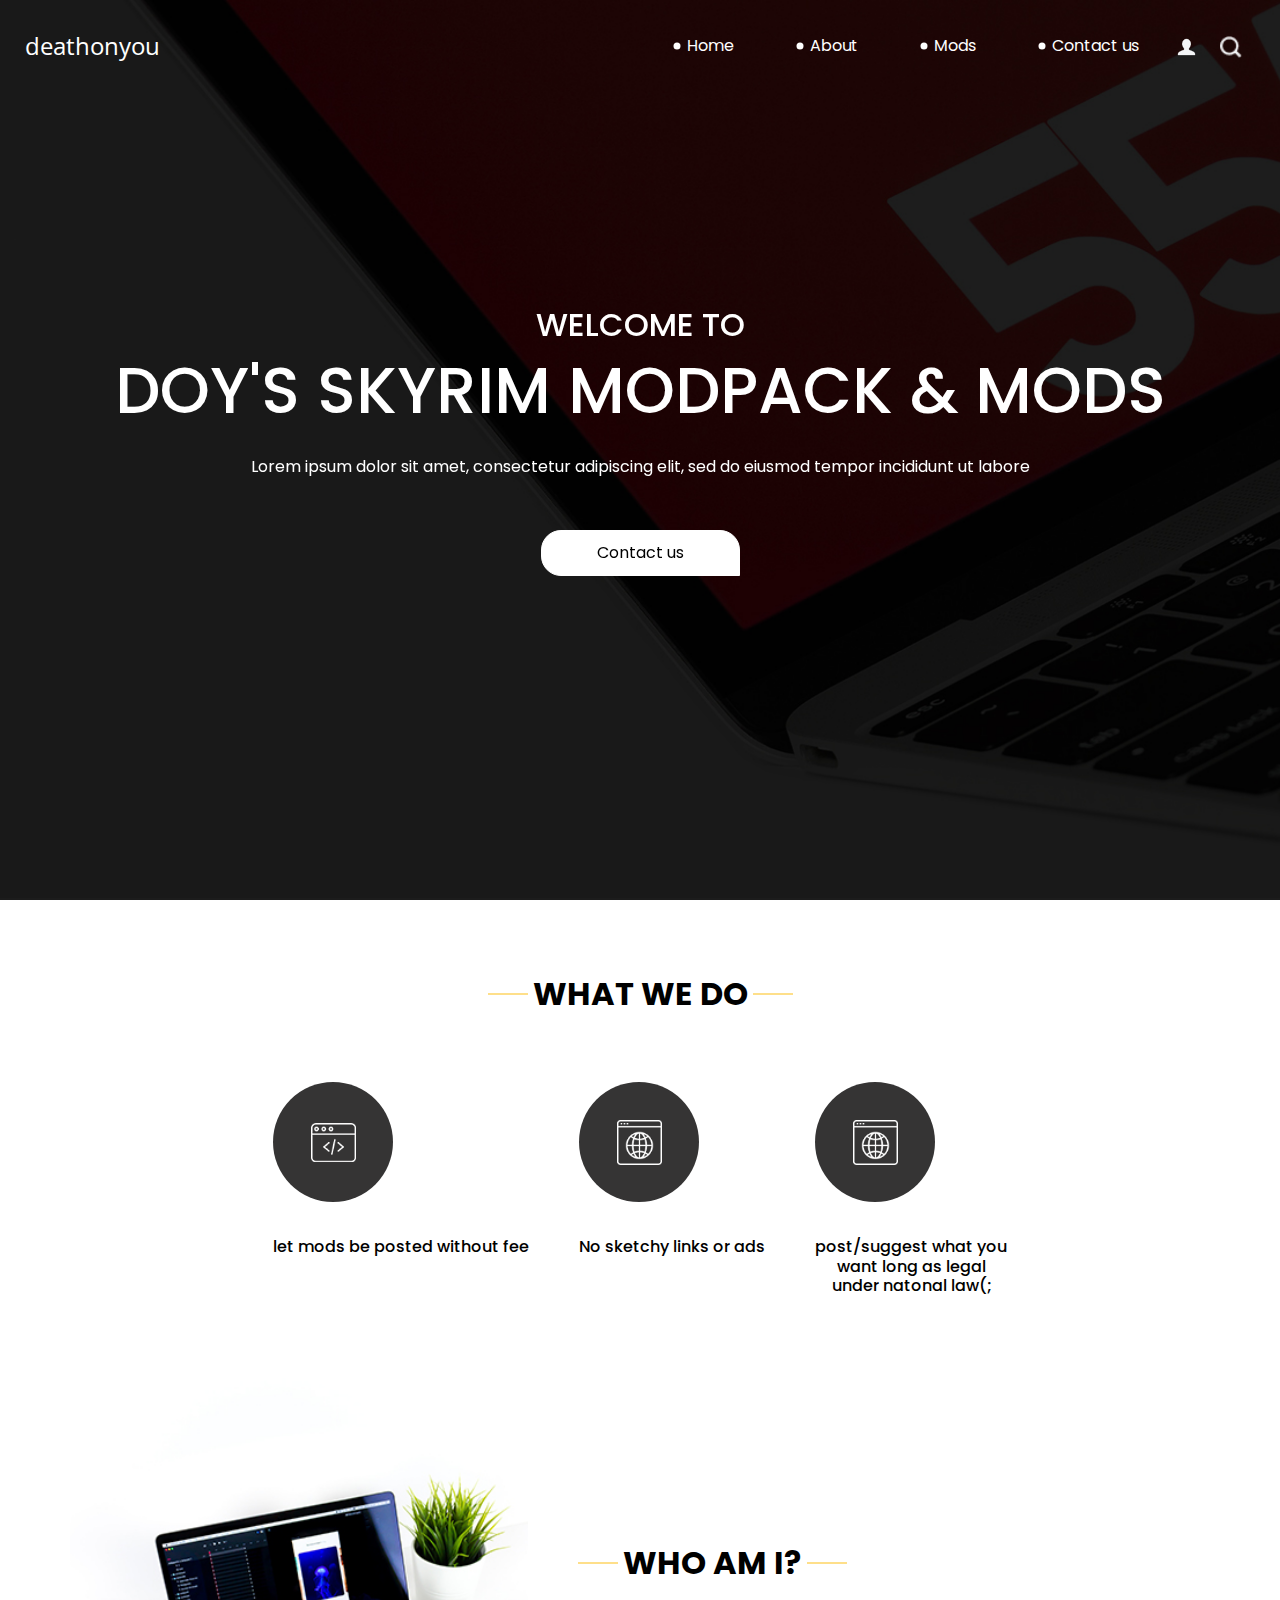
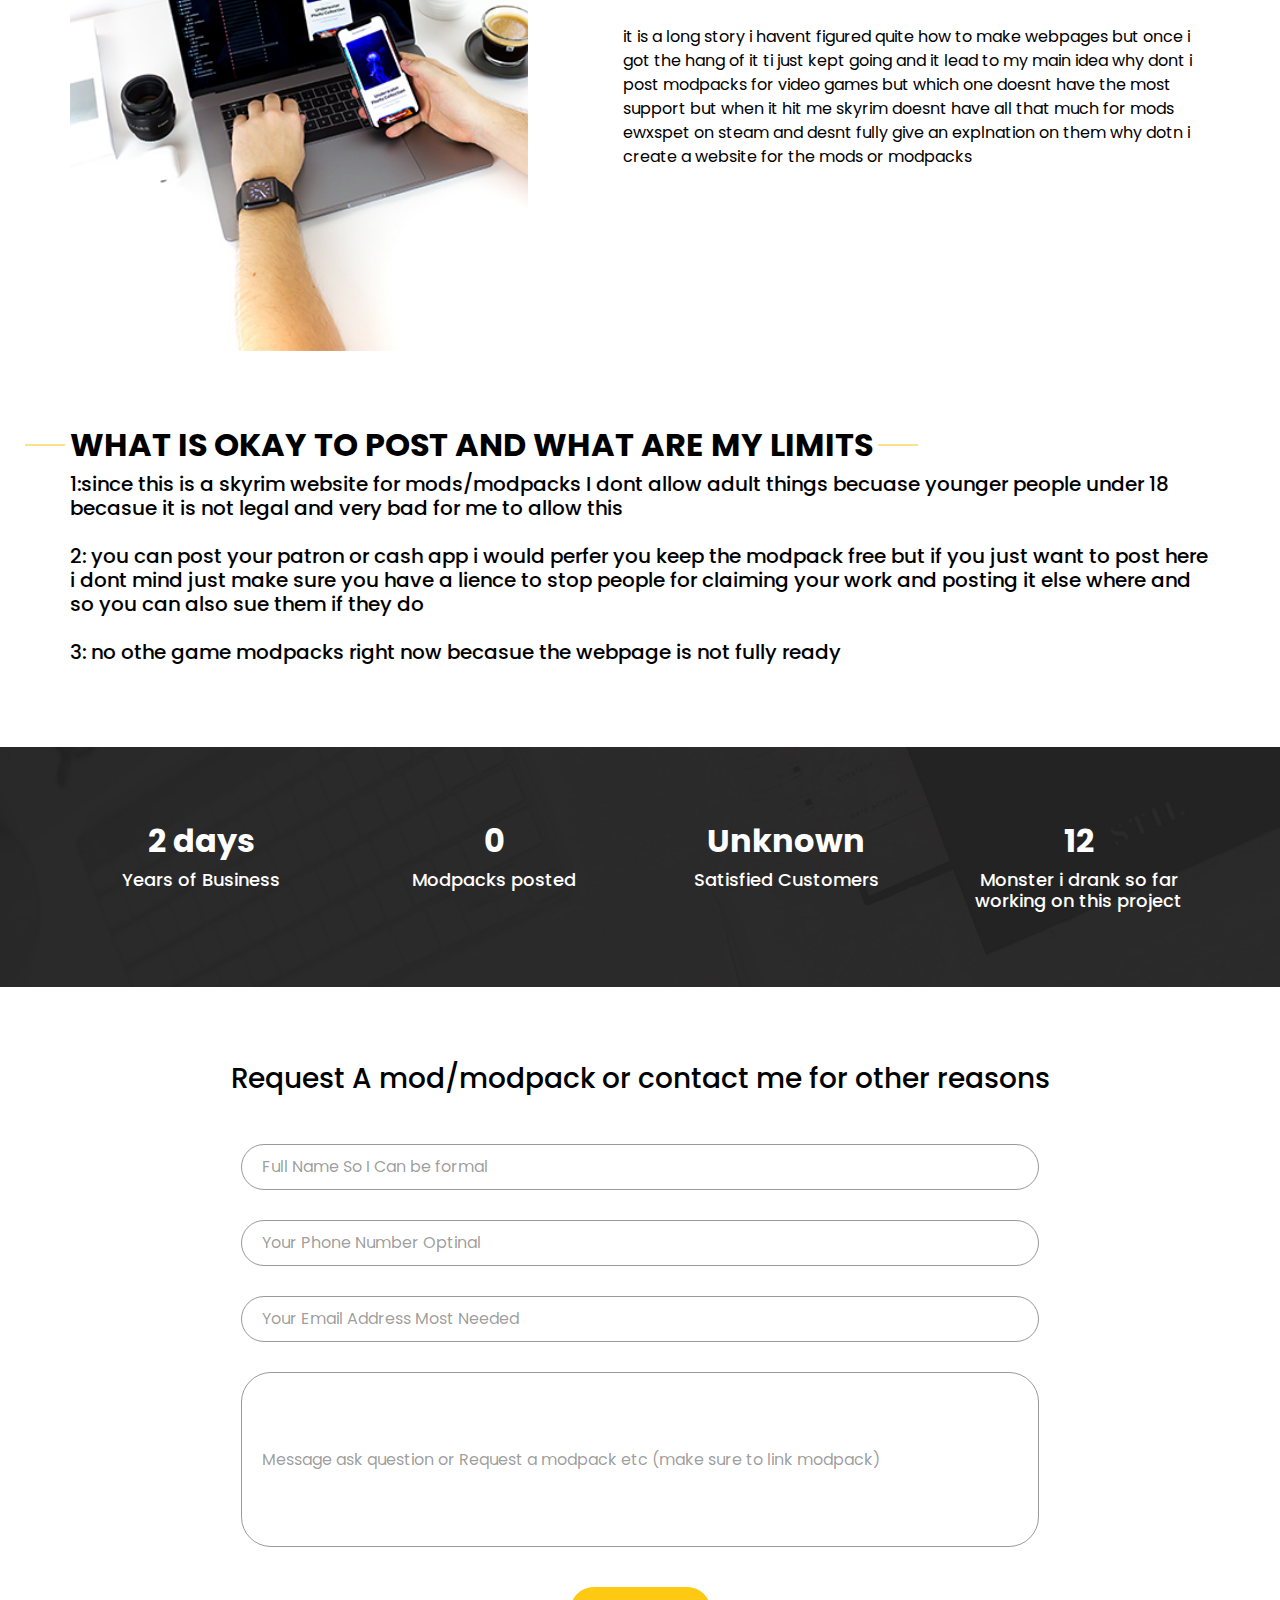
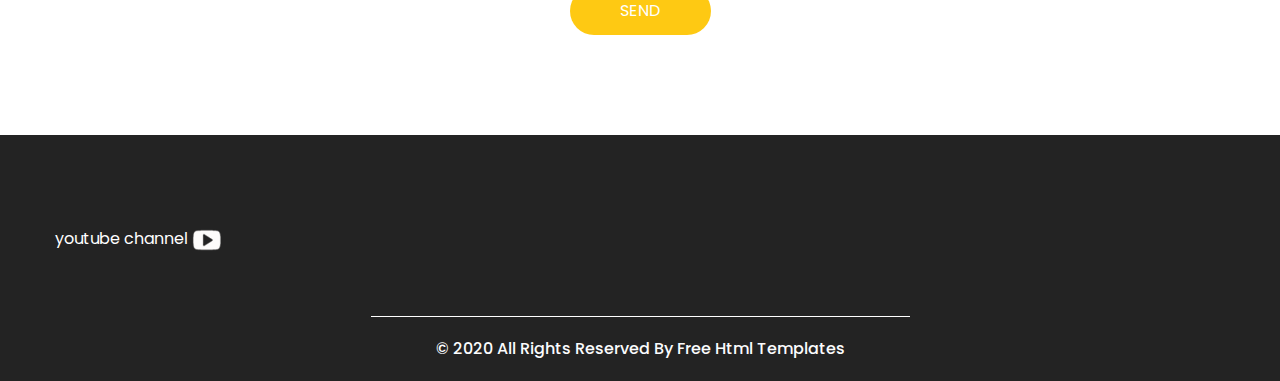
<file: index.html>
<!DOCTYPE html>
<html spellcheck="true">
  <head>
    <!-- Basic -->
    <meta charset="utf-8" />
    <meta http-equiv="X-UA-Compatible" content="IE=edge" />
    <!-- Mobile Metas -->
    <meta name="viewport" content="width=device-width, initial-scale=1, shrink-to-fit=no" />
    <!-- Site Metas -->
    <meta name="keywords" content="" />
    <meta name="description" content="" />
    <meta name="author" content="" />
    <title>Doy's modpacks</title>
    <!-- slider stylesheet -->
    <!-- slider stylesheet -->
    <link rel="stylesheet" type="text/css" href="https://cdnjs.cloudflare.com/ajax/libs/OwlCarousel2/2.3.4/assets/owl.carousel.min.css" />
    <!-- bootstrap core css -->
    <link rel="stylesheet" type="text/css" href="css/bootstrap.css" />
    <!-- fonts style -->
    <link href="https://fonts.googleapis.com/css?family=Open+Sans:400,700|Poppins:400,700&display=swap" rel="stylesheet">
    <!-- Custom styles for this template -->
    <link href="css/style.css" rel="stylesheet" />
    <!-- responsive style -->
    <link href="css/responsive.css" rel="stylesheet" />
  </head>
  <body>
    <div class="hero_area">
      <!-- header section strats -->
      <header class="header_section">
        <div class="container-fluid">
          <nav class="navbar navbar-expand-lg custom_nav-container pt-3">
            <a class="navbar-brand" href="index.html">
            <span>
            deathonyou
            </span>
            </a>
            <button class="navbar-toggler" type="button" data-toggle="collapse" data-target="#navbarSupportedContent" aria-controls="navbarSupportedContent" aria-expanded="false" aria-label="Toggle navigation">
            <span class="navbar-toggler-icon"></span>
            </button>
            <div class="collapse navbar-collapse" id="navbarSupportedContent">
              <div class="d-flex ml-auto flex-column flex-lg-row align-items-center">
                <ul class="navbar-nav  ">
                  <li class="nav-item active">
                    <a class="nav-link" href="index.html">Home <span class="sr-only">(current)</span></a>
                  </li>
                  <li class="nav-item">
                    <a class="nav-link" href="about.html"> About </a>
                  </li>
                  <li class="nav-item">
                    <a class="nav-link" href="Modpacks.html"> Mods </a>
                  </li>
                  <li class="nav-item">
                    <a class="nav-link" href="contact.html">Contact us</a>
                  </li>
                </ul>
                <div class="user_option">
                  <a href="">
                  <img src="images/user.png" alt="">
                  </a>
                  <form class="form-inline my-2 my-lg-0 ml-0 ml-lg-4 mb-3 mb-lg-0">
                    <button class="btn  my-2 my-sm-0 nav_search-btn" type="submit"></button>
                  </form>
                </div>
              </div>
            </div>
          </nav>
        </div>
      </header>
      <!-- end header section -->
      <!-- slider section -->
      <section class=" slider_section position-relative">
        <div class="container">
          <div id="carouselExampleIndicators" class="carousel slide" data-ride="carousel">
            <div class="carousel-item active">
              <div class="row">
                <div class="col">
                  <div class="detail-box">
                    <div>
                      <h2>
                        welcome to
                      </h2>
                      <h1>
                        doy's skyrim modpack & mods
                      </h1>
                      <p>
                        Lorem ipsum dolor sit amet, consectetur adipiscing elit, sed do eiusmod tempor incididunt ut
                        labore
                      </p>
                      <div class="">
                        <a href="">
                        Contact us
                        </a>
                      </div>
                    </div>
                  </div>
                </div>
              </div>
            </div>
          </div>
      </section>
      <!-- end slider section -->
      </div>
      <!-- do section -->
      <section class="do_section layout_padding">
        <div class="container">
          <div class="heading_container">
            <h2>
              What we do
            </h2>
            <p>
            </p>
          </div>
          <div class="do_container">
            <div class="box arrow-middle ">
              <div class="img-box">
                <img src="images/d-2.png" alt="">
              </div>
              <div class="detail-box">
                <h6>
                  let mods be posted without fee
                </h6>
              </div>
            </div>
            <div class="box arrow-end ">
              <div class="img-box">
                <img src="images/d-4.png" alt="">
              </div>
              <div class="detail-box">
                <h6>
                  No sketchy links or ads
                </h6>
              </div>
            </div>
            <div class="box arrow-end ">
              <div class="img-box">
                <img src="images/d-4.png" alt="">
              </div>
              <div class="detail-box">
                <h6>
                  post/suggest what you<br> want long as legal<br> under natonal law(;
                </h6>
              </div>
            </div>
          </div>
        </div>
      </section>
      <!-- end do section -->
      <!-- who section -->
      <section class="who_section ">
        <div class="container">
          <div class="row">
            <div class="col-md-5">
              <div class="img-box">
                <img src="images/who-img.jpg" alt="">
              </div>
            </div>
            <div class="col-md-7">
              <div class="detail-box">
                <div class="heading_container">
                  <h2>
                    WHO AM I?
                  </h2>
                </div>
                <p>
                  it is a long story i havent figured quite how to make webpages but once i got the hang of it ti just kept going and it lead to my main idea why dont i post modpacks for video games but which one doesnt have the most support but when it hit me skyrim doesnt have all that much for mods ewxspet on steam and desnt fully give an explnation on them why dotn i create a website for the mods or modpacks
                </p>
              </div>
            </div>
          </div>
        </div>
      </section>
      <!-- end who section -->
      <!-- work section -->
      <section class="work_section layout_padding">
        <div class="container">
          <div class="heading_container">
            <h2>
              What is okay to post and what are my limits
            </h2>
            <h5>
              1:since this is a skyrim website for mods/modpacks I dont allow adult things becuase younger people under 18 becasue it is not legal and very bad for me to allow this<br><br>2: you can post your patron or cash app i would perfer you keep the modpack free but if you just want to post here i dont mind just make sure you have a lience to stop people for claiming your work and posting it else where and so you can also sue them if they do<br><br> 3: no othe game modpacks right now becasue the webpage is not fully ready
            </h5>
          </div>
        </div>
      </section>
      <!-- end work section -->
      <!-- target section -->
      <section class="target_section layout_padding2">
        <div class="container">
          <div class="row">
            <div class="col-md-3 col-sm-6">
              <div class="detail-box">
                <h2>
                  2 days
                </h2>
                <h5>
                  Years of Business
                </h5>
              </div>
            </div>
            <div class="col-md-3 col-sm-6">
              <div class="detail-box">
                <h2>
                  0
                </h2>
                <h5>
                  Modpacks posted
                </h5>
              </div>
            </div>
            <div class="col-md-3 col-sm-6">
              <div class="detail-box">
                <h2>
                  Unknown
                </h2>
                <h5>
                  Satisfied Customers
                </h5>
              </div>
            </div>
            <div class="col-md-3 col-sm-6">
              <div class="detail-box">
                <h2>
                  12
                </h2>
                <h5>
                  Monster i drank so far working on this project
                </h5>
              </div>
            </div>
          </div>
        </div>
      </section>
      <!-- end target section -->
      <!-- contact section -->
      <section class="contact_section layout_padding">
        <div class="container">
          <div class="heading_container">
            <h3>
              Request A mod/modpack or contact me for other reasons
            </h3>
          </div>
          <div class="">
            <div class="">
              <div class="row">
                <div class="col-md-9 mx-auto">
                  <div class="contact-form">
                    <form action="">
                      <div>
                        <input type="text" placeholder="Full Name So I Can be formal">
                      </div>
                      <div>
                        <input type="text" placeholder="Your Phone Number Optinal">
                      </div>
                      <div>
                        <input type="email" placeholder="Your Email Address Most Needed">
                      </div>
                      <div>
                        <input type="text" placeholder="Message ask question or Request a modpack etc (make sure to link modpack)" class="input_message">
                      </div>
                      <div class="d-flex justify-content-center">
                        <button type="submit" class="btn_on-hover">
                        Send
                        </button>
                      </div>
                    </form>
                  </div>
                </div>
              </div>
            </div>
          </div>
        </div>
      </section>
      <!-- end contact section -->
      <!-- info section -->
      <section class="info_section ">
        <div class="container">
          <div class="row">
            <div class="social_box">
              <a style="color: white;" href="">
                <p>youtube channel <img src="images/youtube.png" alt=""></p>
              </a>
            </div>
          </div>
        </div>
    </div>
    </div>
    </section>
    <!-- end info_section -->
    <!-- footer section -->
    <section class="container-fluid footer_section">
      <p>
        &copy; 2020 All Rights Reserved By
        <a href="https://html.design/">Free Html Templates</a>
      </p>
    </section>
    <!-- footer section -->
    <script type="text/javascript" src="js/jquery-3.4.1.min.js"></script>
    <script type="text/javascript" src="js/bootstrap.js"></script>
    <script type="text/javascript" src="https://cdnjs.cloudflare.com/ajax/libs/OwlCarousel2/2.3.4/owl.carousel.min.js"></script>
    <!-- owl carousel script 
      -->
    <script type="text/javascript">
      $(".owl-carousel").owlCarousel({
        loop: true,
        margin: 0,
        navText: [],
        center: true,
        autoplay: true,
        autoplayHoverPause: true,
        responsive: {
          0: {
            items: 1
          },
          1000: {
            items: 3
          }
        }
      });
    </script>
    <!-- end owl carousel script -->
  </body>
</html>
</file>
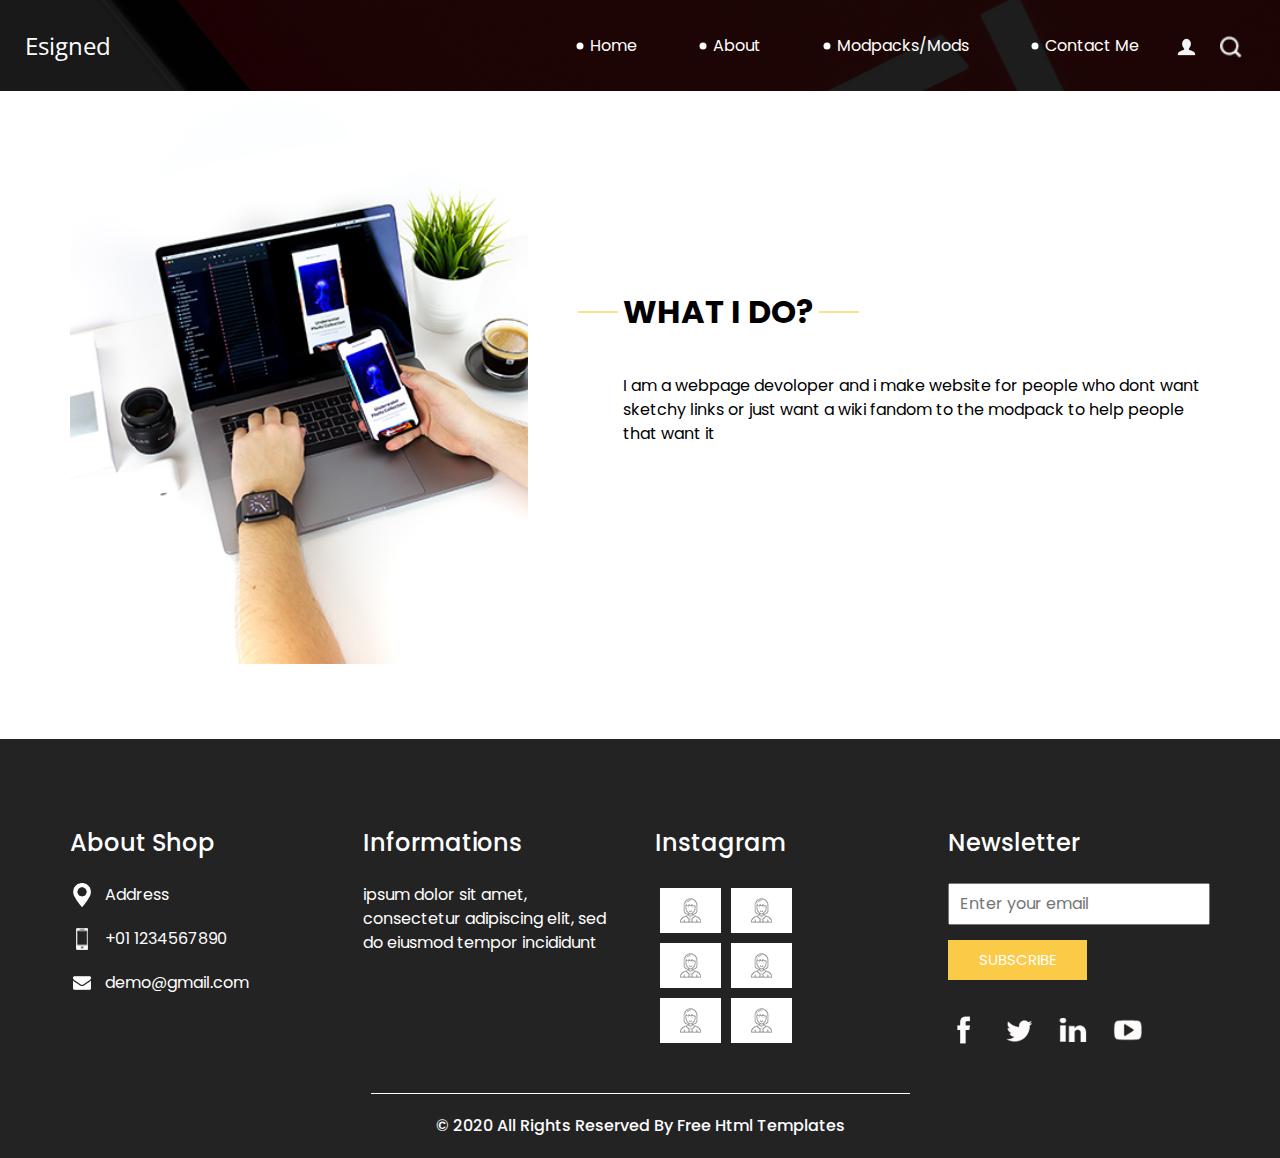
<file: about.html>
<!DOCTYPE html>
<html>

<head>
  <!-- Basic -->
  <meta charset="utf-8" />
  <meta http-equiv="X-UA-Compatible" content="IE=edge" />
  <!-- Mobile Metas -->
  <meta name="viewport" content="width=device-width, initial-scale=1, shrink-to-fit=no" />
  <!-- Site Metas -->
  <meta name="keywords" content="" />
  <meta name="description" content="" />
  <meta name="author" content="" />

  <title>Esigned</title>

  <!-- slider stylesheet -->
  <!-- slider stylesheet -->
  <link rel="stylesheet" type="text/css" href="https://cdnjs.cloudflare.com/ajax/libs/OwlCarousel2/2.3.4/assets/owl.carousel.min.css" />

  <!-- bootstrap core css -->
  <link rel="stylesheet" type="text/css" href="css/bootstrap.css" />

  <!-- fonts style -->
  <link href="https://fonts.googleapis.com/css?family=Open+Sans:400,700|Poppins:400,700&display=swap" rel="stylesheet">
  <!-- Custom styles for this template -->
  <link href="css/style.css" rel="stylesheet" />
  <!-- responsive style -->
  <link href="css/responsive.css" rel="stylesheet" />
</head>

<body class="sub_page">
  <div class="hero_area">
    <!-- header section strats -->
    <header class="header_section">
      <div class="container-fluid">
        <nav class="navbar navbar-expand-lg custom_nav-container pt-3">
          <a class="navbar-brand" href="index.html">
            <span>
              Esigned
            </span>
          </a>
          <button class="navbar-toggler" type="button" data-toggle="collapse" data-target="#navbarSupportedContent" aria-controls="navbarSupportedContent" aria-expanded="false" aria-label="Toggle navigation">
            <span class="navbar-toggler-icon"></span>
          </button>

          <div class="collapse navbar-collapse" id="navbarSupportedContent">
            <div class="d-flex ml-auto flex-column flex-lg-row align-items-center">
              <ul class="navbar-nav  ">
                <li class="nav-item active">
                  <a class="nav-link" href="index.html">Home <span class="sr-only">(current)</span></a>
                </li>
                <li class="nav-item">
                  <a class="nav-link" href="about.html"> About </a>
                </li>
                <li class="nav-item">
                  <a class="nav-link" href="Modpacks.html"> Modpacks/Mods </a>
                </li>
                <li class="nav-item">
                  <a class="nav-link" href="contact.html">Contact Me</a>
                </li>
              </ul>
              <div class="user_option">
                <a href="">
                  <img src="images/user.png" alt="">
                </a>
                <form class="form-inline my-2 my-lg-0 ml-0 ml-lg-4 mb-3 mb-lg-0">
                  <button class="btn  my-2 my-sm-0 nav_search-btn" type="submit"></button>
                </form>
              </div>
            </div>
          </div>
        </nav>
      </div>
    </header>
    <!-- end header section -->
  </div>


  <!-- who section -->

  <section class="who_section layout_padding">
    <div class="container">
      <div class="row">
        <div class="col-md-5">
          <div class="img-box">
            <img src="images/who-img.jpg" alt="">
          </div>
        </div>
        <div class="col-md-7">
          <div class="detail-box">
            <div class="heading_container">
              <h2>
                What I Do?
              </h2>
            </div>
            <p>
              I am a webpage devoloper and i make website for people who dont want sketchy links or just want a wiki fandom to the modpack to help people that want it
            </p>
            <div>
            </div>
          </div>
        </div>
      </div>
    </div>
  </section>

  <!-- end who section -->


  <!-- info section -->
  <section class="info_section ">
    <div class="container">
      <div class="row">
        <div class="col-md-3">
          <div class="info_contact">
            <h5>
              About Shop
            </h5>
            <div>
              <div class="img-box">
                <img src="images/location-white.png" width="18px" alt="">
              </div>
              <p>
                Address
              </p>
            </div>
            <div>
              <div class="img-box">
                <img src="images/telephone-white.png" width="12px" alt="">
              </div>
              <p>
                +01 1234567890
              </p>
            </div>
            <div>
              <div class="img-box">
                <img src="images/envelope-white.png" width="18px" alt="">
              </div>
              <p>
                demo@gmail.com
              </p>
            </div>
          </div>
        </div>
        <div class="col-md-3">
          <div class="info_info">
            <h5>
              Informations
            </h5>
            <p>
              ipsum dolor sit amet, consectetur adipiscing elit, sed do eiusmod tempor incididunt
            </p>
          </div>
        </div>

        <div class="col-md-3">
          <div class="info_insta">
            <h5>
              Instagram
            </h5>
            <div class="insta_container">
              <div>
                <a href="">
                  <div class="insta-box b-1">
                    <img src="images/insta.png" alt="">
                  </div>
                </a>
                <a href="">
                  <div class="insta-box b-2">
                    <img src="images/insta.png" alt="">
                  </div>
                </a>
              </div>

              <div>
                <a href="">
                  <div class="insta-box b-3">
                    <img src="images/insta.png" alt="">
                  </div>
                </a>
                <a href="">
                  <div class="insta-box b-4">
                    <img src="images/insta.png" alt="">
                  </div>
                </a>
              </div>
              <div>
                <a href="">
                  <div class="insta-box b-3">
                    <img src="images/insta.png" alt="">
                  </div>
                </a>
                <a href="">
                  <div class="insta-box b-4">
                    <img src="images/insta.png" alt="">
                  </div>
                </a>
              </div>
            </div>
          </div>
        </div>
        <div class="col-md-3">
          <div class="info_form ">
            <h5>
              Newsletter
            </h5>
            <form action="">
              <input type="email" placeholder="Enter your email">
              <button>
                Subscribe
              </button>
            </form>
            <div class="social_box">
              <a href="">
                <img src="images/fb.png" alt="">
              </a>
              <a href="">
                <img src="images/twitter.png" alt="">
              </a>
              <a href="">
                <img src="images/linkedin.png" alt="">
              </a>
              <a href="">
                <img src="images/youtube.png" alt="">
              </a>
            </div>
          </div>
        </div>
      </div>
    </div>
  </section>

  <!-- end info_section -->


  <!-- footer section -->
  <section class="container-fluid footer_section">
    <p>
      &copy; 2020 All Rights Reserved By
      <a href="https://html.design/">Free Html Templates</a>
    </p>
  </section>
  <!-- footer section -->

  <script type="text/javascript" src="js/jquery-3.4.1.min.js"></script>
  <script type="text/javascript" src="js/bootstrap.js"></script>
  <script type="text/javascript" src="https://cdnjs.cloudflare.com/ajax/libs/OwlCarousel2/2.3.4/owl.carousel.min.js">
  </script>
  <!-- owl carousel script 
    -->
  <script type="text/javascript">
    $(".owl-carousel").owlCarousel({
      loop: true,
      margin: 0,
      navText: [],
      center: true,
      autoplay: true,
      autoplayHoverPause: true,
      responsive: {
        0: {
          items: 1
        },
        1000: {
          items: 3
        }
      }
    });
  </script>
  <!-- end owl carousel script -->

</body>

</html>
</file>
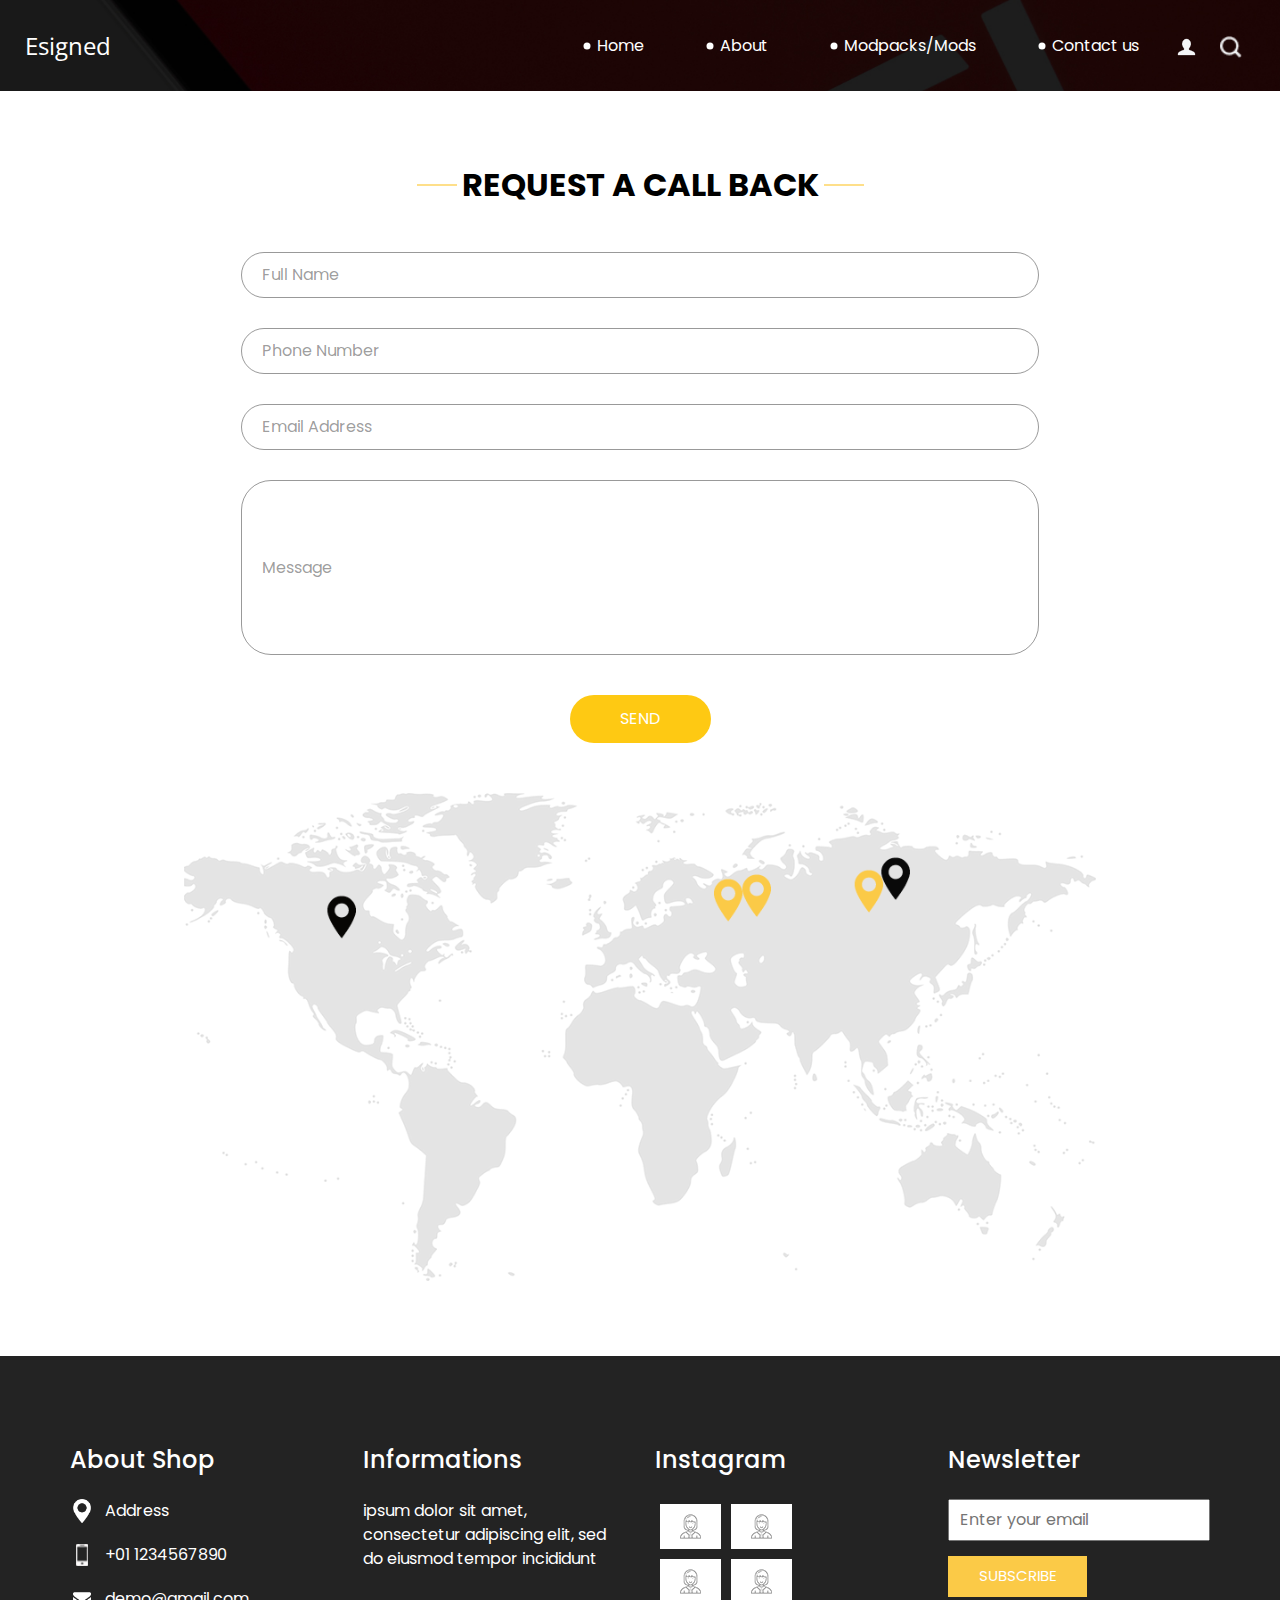
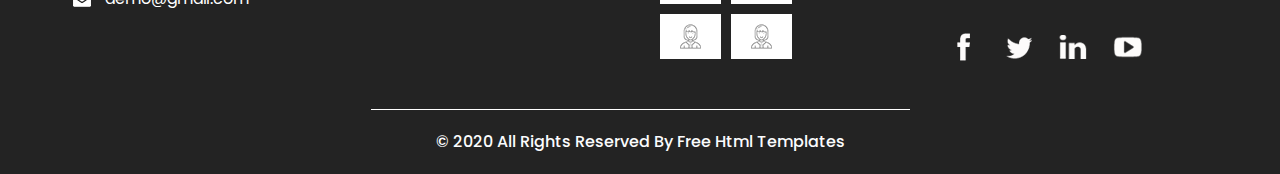
<file: contact.html>
<!DOCTYPE html>
<html>

<head>
  <!-- Basic -->
  <meta charset="utf-8" />
  <meta http-equiv="X-UA-Compatible" content="IE=edge" />
  <!-- Mobile Metas -->
  <meta name="viewport" content="width=device-width, initial-scale=1, shrink-to-fit=no" />
  <!-- Site Metas -->
  <meta name="keywords" content="" />
  <meta name="description" content="" />
  <meta name="author" content="" />

  <title>Esigned</title>

  <!-- slider stylesheet -->
  <!-- slider stylesheet -->
  <link rel="stylesheet" type="text/css" href="https://cdnjs.cloudflare.com/ajax/libs/OwlCarousel2/2.3.4/assets/owl.carousel.min.css" />

  <!-- bootstrap core css -->
  <link rel="stylesheet" type="text/css" href="css/bootstrap.css" />

  <!-- fonts style -->
  <link href="https://fonts.googleapis.com/css?family=Open+Sans:400,700|Poppins:400,700&display=swap" rel="stylesheet">
  <!-- Custom styles for this template -->
  <link href="css/style.css" rel="stylesheet" />
  <!-- responsive style -->
  <link href="css/responsive.css" rel="stylesheet" />
</head>

<body class="sub_page">
  <div class="hero_area">
    <!-- header section strats -->
    <header class="header_section">
      <div class="container-fluid">
        <nav class="navbar navbar-expand-lg custom_nav-container pt-3">
          <a class="navbar-brand" href="index.html">
            <span>
              Esigned
            </span>
          </a>
          <button class="navbar-toggler" type="button" data-toggle="collapse" data-target="#navbarSupportedContent" aria-controls="navbarSupportedContent" aria-expanded="false" aria-label="Toggle navigation">
            <span class="navbar-toggler-icon"></span>
          </button>

          <div class="collapse navbar-collapse" id="navbarSupportedContent">
            <div class="d-flex ml-auto flex-column flex-lg-row align-items-center">
              <ul class="navbar-nav  ">
                <li class="nav-item active">
                  <a class="nav-link" href="index.html">Home <span class="sr-only">(current)</span></a>
                </li>
                <li class="nav-item">
                  <a class="nav-link" href="about.html"> About </a>
                </li>
                <li class="nav-item">
                  <a class="nav-link" href="Modpacks.html"> Modpacks/Mods </a>
                </li>
                <li class="nav-item">
                  <a class="nav-link" href="contact.html">Contact us</a>
                </li>
              </ul>
              <div class="user_option">
                <a href="">
                  <img src="images/user.png" alt="">
                </a>
                <form class="form-inline my-2 my-lg-0 ml-0 ml-lg-4 mb-3 mb-lg-0">
                  <button class="btn  my-2 my-sm-0 nav_search-btn" type="submit"></button>
                </form>
              </div>
            </div>
          </div>
        </nav>
      </div>
    </header>
    <!-- end header section -->
  </div>

  <!-- contact section -->

  <section class="contact_section layout_padding">
    <div class="container">

      <div class="heading_container">
        <h2>
          Request A Call Back
        </h2>
      </div>
      <div class="">
        <div class="">
          <div class="row">
            <div class="col-md-9 mx-auto">
              <div class="contact-form">
                <form action="">
                  <div>
                    <input type="text" placeholder="Full Name ">
                  </div>
                  <div>
                    <input type="text" placeholder="Phone Number">
                  </div>
                  <div>
                    <input type="email" placeholder="Email Address">
                  </div>
                  <div>
                    <input type="text" placeholder="Message" class="input_message">
                  </div>
                  <div class="d-flex justify-content-center">
                    <button type="submit" class="btn_on-hover">
                      Send
                    </button>
                  </div>
                </form>
              </div>
            </div>
          </div>
        </div>
      </div>
      <div class="map_img-box">
        <img src="images/map-img.png" alt="">
      </div>
    </div>
  </section>


  <!-- end contact section -->


  <!-- info section -->
  <section class="info_section ">
    <div class="container">
      <div class="row">
        <div class="col-md-3">
          <div class="info_contact">
            <h5>
              About Shop
            </h5>
            <div>
              <div class="img-box">
                <img src="images/location-white.png" width="18px" alt="">
              </div>
              <p>
                Address
              </p>
            </div>
            <div>
              <div class="img-box">
                <img src="images/telephone-white.png" width="12px" alt="">
              </div>
              <p>
                +01 1234567890
              </p>
            </div>
            <div>
              <div class="img-box">
                <img src="images/envelope-white.png" width="18px" alt="">
              </div>
              <p>
                demo@gmail.com
              </p>
            </div>
          </div>
        </div>
        <div class="col-md-3">
          <div class="info_info">
            <h5>
              Informations
            </h5>
            <p>
              ipsum dolor sit amet, consectetur adipiscing elit, sed do eiusmod tempor incididunt
            </p>
          </div>
        </div>

        <div class="col-md-3">
          <div class="info_insta">
            <h5>
              Instagram
            </h5>
            <div class="insta_container">
              <div>
                <a href="">
                  <div class="insta-box b-1">
                    <img src="images/insta.png" alt="">
                  </div>
                </a>
                <a href="">
                  <div class="insta-box b-2">
                    <img src="images/insta.png" alt="">
                  </div>
                </a>
              </div>

              <div>
                <a href="">
                  <div class="insta-box b-3">
                    <img src="images/insta.png" alt="">
                  </div>
                </a>
                <a href="">
                  <div class="insta-box b-4">
                    <img src="images/insta.png" alt="">
                  </div>
                </a>
              </div>
              <div>
                <a href="">
                  <div class="insta-box b-3">
                    <img src="images/insta.png" alt="">
                  </div>
                </a>
                <a href="">
                  <div class="insta-box b-4">
                    <img src="images/insta.png" alt="">
                  </div>
                </a>
              </div>
            </div>
          </div>
        </div>
        <div class="col-md-3">
          <div class="info_form ">
            <h5>
              Newsletter
            </h5>
            <form action="">
              <input type="email" placeholder="Enter your email">
              <button>
                Subscribe
              </button>
            </form>
            <div class="social_box">
              <a href="">
                <img src="images/fb.png" alt="">
              </a>
              <a href="">
                <img src="images/twitter.png" alt="">
              </a>
              <a href="">
                <img src="images/linkedin.png" alt="">
              </a>
              <a href="">
                <img src="images/youtube.png" alt="">
              </a>
            </div>
          </div>
        </div>
      </div>
    </div>
  </section>

  <!-- end info_section -->


  <!-- footer section -->
  <section class="container-fluid footer_section">
    <p>
      &copy; 2020 All Rights Reserved By
      <a href="https://html.design/">Free Html Templates</a>
    </p>
  </section>
  <!-- footer section -->

  <script type="text/javascript" src="js/jquery-3.4.1.min.js"></script>
  <script type="text/javascript" src="js/bootstrap.js"></script>
  <script type="text/javascript" src="https://cdnjs.cloudflare.com/ajax/libs/OwlCarousel2/2.3.4/owl.carousel.min.js">
  </script>
  <!-- owl carousel script 
    -->
  <script type="text/javascript">
    $(".owl-carousel").owlCarousel({
      loop: true,
      margin: 0,
      navText: [],
      center: true,
      autoplay: true,
      autoplayHoverPause: true,
      responsive: {
        0: {
          items: 1
        },
        1000: {
          items: 3
        }
      }
    });
  </script>
  <!-- end owl carousel script -->

</body>

</html>
</file>
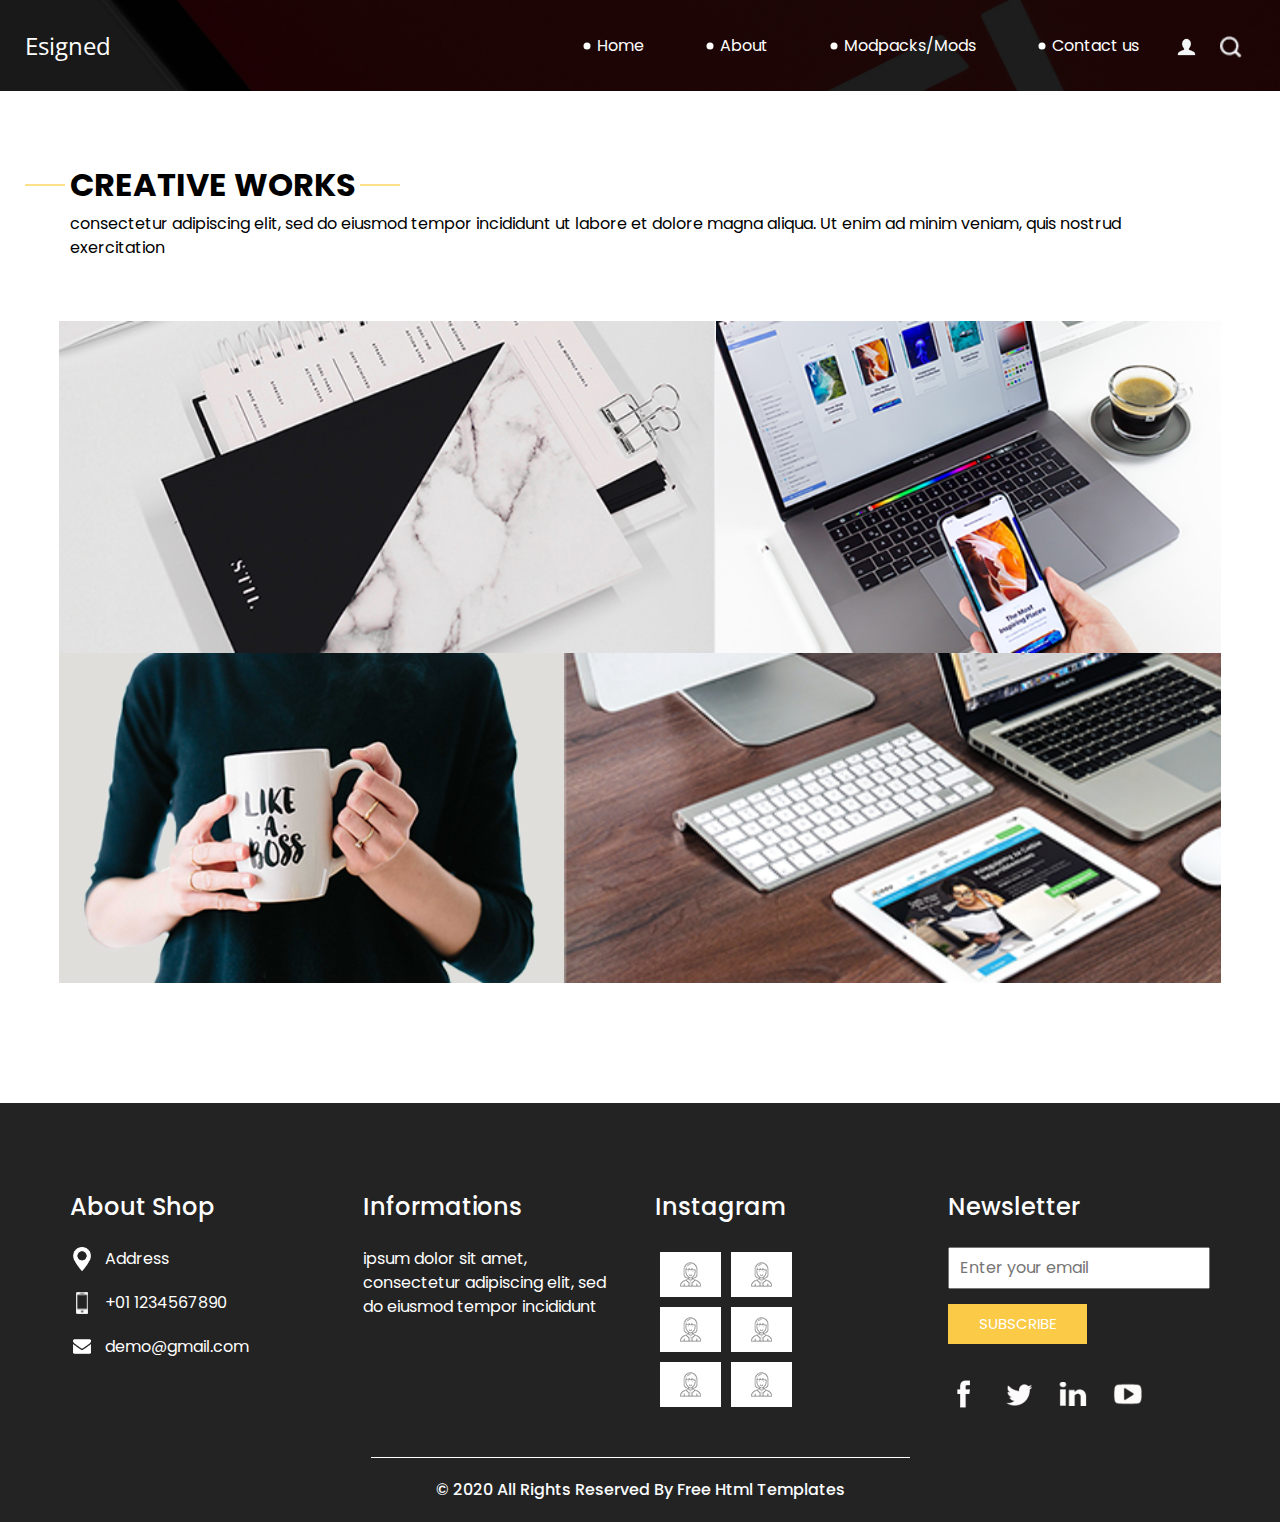
<file: Modpacks.html>
<!DOCTYPE html>
<html>
<!--test if run now-->
<head>
  <!-- Basic -->
  <meta charset="utf-8" />
  <meta http-equiv="X-UA-Compatible" content="IE=edge" />
  <!-- Mobile Metas -->
  <meta name="viewport" content="width=device-width, initial-scale=1, shrink-to-fit=no" />
  <!-- Site Metas -->
  <meta name="keywords" content="" />
  <meta name="description" content="" />
  <meta name="author" content="" />

  <title>Esigned</title>

  <!-- slider stylesheet -->
  <!-- slider stylesheet -->
  <link rel="stylesheet" type="text/css" href="https://cdnjs.cloudflare.com/ajax/libs/OwlCarousel2/2.3.4/assets/owl.carousel.min.css" />

  <!-- bootstrap core css -->
  <link rel="stylesheet" type="text/css" href="css/bootstrap.css" />

  <!-- fonts style -->
  <link href="https://fonts.googleapis.com/css?family=Open+Sans:400,700|Poppins:400,700&display=swap" rel="stylesheet">
  <!-- Custom styles for this template -->
  <link href="css/style.css" rel="stylesheet" />
  <!-- responsive style -->
  <link href="css/responsive.css" rel="stylesheet" />
</head>

<body class="sub_page">
  <div class="hero_area">
    <!-- header section strats -->
    <header class="header_section">
      <div class="container-fluid">
        <nav class="navbar navbar-expand-lg custom_nav-container pt-3">
          <a class="navbar-brand" href="index.html">
            <span>
              Esigned
            </span>
          </a>
          <button class="navbar-toggler" type="button" data-toggle="collapse" data-target="#navbarSupportedContent" aria-controls="navbarSupportedContent" aria-expanded="false" aria-label="Toggle navigation">
            <span class="navbar-toggler-icon"></span>
          </button>

          <div class="collapse navbar-collapse" id="navbarSupportedContent">
            <div class="d-flex ml-auto flex-column flex-lg-row align-items-center">
              <ul class="navbar-nav  ">
                <li class="nav-item active">
                  <a class="nav-link" href="index.html">Home <span class="sr-only">(current)</span></a>
                </li>
                <li class="nav-item">
                  <a class="nav-link" href="about.html"> About </a>
                </li>
                <li class="nav-item">
                  <a class="nav-link" href="Modpacks.html"> Modpacks/Mods </a>
                </li>
                <li class="nav-item">
                  <a class="nav-link" href="contact.html">Contact us</a>
                </li>
              </ul>
              <div class="user_option">
                <a href="">
                  <img src="images/user.png" alt="">
                </a>
                <form class="form-inline my-2 my-lg-0 ml-0 ml-lg-4 mb-3 mb-lg-0">
                  <button class="btn  my-2 my-sm-0 nav_search-btn" type="submit"></button>
                </form>
              </div>
            </div>
          </div>
        </nav>
      </div>
    </header>
    <!-- end header section -->
  </div>


  <!-- work section -->
  <section class="work_section layout_padding">
    <div class="container">
      <div class="heading_container">
        <h2>
          CREATIVE WORKS
        </h2>
        <p>
          consectetur adipiscing elit, sed do eiusmod tempor incididunt ut labore et dolore magna aliqua. Ut enim ad
          minim veniam, quis nostrud exercitation
        </p>
      </div>
      <div class="work_container layout_padding2">
        <div class="box b-1">
          <img src="images/w-1.png" alt="">
        </div>
        <div class="box b-2">
          <img src="images/w-2.png" alt="">

        </div>
        <div class="box b-3">
          <img src="images/w-3.png" alt="">

        </div>
        <div class="box b-4">
          <img src="images/w-4.png" alt="">

        </div>
      </div>
    </div>
  </section>

  <!-- end work section -->

  <!-- info section -->
  <section class="info_section ">
    <div class="container">
      <div class="row">
        <div class="col-md-3">
          <div class="info_contact">
            <h5>
              About Shop
            </h5>
            <div>
              <div class="img-box">
                <img src="images/location-white.png" width="18px" alt="">
              </div>
              <p>
                Address
              </p>
            </div>
            <div>
              <div class="img-box">
                <img src="images/telephone-white.png" width="12px" alt="">
              </div>
              <p>
                +01 1234567890
              </p>
            </div>
            <div>
              <div class="img-box">
                <img src="images/envelope-white.png" width="18px" alt="">
              </div>
              <p>
                demo@gmail.com
              </p>
            </div>
          </div>
        </div>
        <div class="col-md-3">
          <div class="info_info">
            <h5>
              Informations
            </h5>
            <p>
              ipsum dolor sit amet, consectetur adipiscing elit, sed do eiusmod tempor incididunt
            </p>
          </div>
        </div>

        <div class="col-md-3">
          <div class="info_insta">
            <h5>
              Instagram
            </h5>
            <div class="insta_container">
              <div>
                <a href="">
                  <div class="insta-box b-1">
                    <img src="images/insta.png" alt="">
                  </div>
                </a>
                <a href="">
                  <div class="insta-box b-2">
                    <img src="images/insta.png" alt="">
                  </div>
                </a>
              </div>

              <div>
                <a href="">
                  <div class="insta-box b-3">
                    <img src="images/insta.png" alt="">
                  </div>
                </a>
                <a href="">
                  <div class="insta-box b-4">
                    <img src="images/insta.png" alt="">
                  </div>
                </a>
              </div>
              <div>
                <a href="">
                  <div class="insta-box b-3">
                    <img src="images/insta.png" alt="">
                  </div>
                </a>
                <a href="">
                  <div class="insta-box b-4">
                    <img src="images/insta.png" alt="">
                  </div>
                </a>
              </div>
            </div>
          </div>
        </div>
        <div class="col-md-3">
          <div class="info_form ">
            <h5>
              Newsletter
            </h5>
            <form action="">
              <input type="email" placeholder="Enter your email">
              <button>
                Subscribe
              </button>
            </form>
            <div class="social_box">
              <a href="">
                <img src="images/fb.png" alt="">
              </a>
              <a href="">
                <img src="images/twitter.png" alt="">
              </a>
              <a href="">
                <img src="images/linkedin.png" alt="">
              </a>
              <a href="">
                <img src="images/youtube.png" alt="">
              </a>
            </div>
          </div>
        </div>
      </div>
    </div>
  </section>

  <!-- end info_section -->
<jframe href="http://pokeformacao.blogspot.com/2010/08/game-shark-pokemon-dungeons-mistery-red.html"></jframe>

  <!-- footer section -->
  <section class="container-fluid footer_section">
    <p>
      &copy; 2020 All Rights Reserved By
      <a href="https://html.design/">Free Html Templates</a>
    </p>
  </section>
  <!-- footer section -->

  <script type="text/javascript" src="js/jquery-3.4.1.min.js"></script>
  <script type="text/javascript" src="js/bootstrap.js"></script>
  <script type="text/javascript" src="https://cdnjs.cloudflare.com/ajax/libs/OwlCarousel2/2.3.4/owl.carousel.min.js">
  </script>
  <!-- owl carousel script 
    -->
  <script type="text/javascript">
    $(".owl-carousel").owlCarousel({
      loop: true,
      margin: 0,
      navText: [],
      center: true,
      autoplay: true,
      autoplayHoverPause: true,
      responsive: {
        0: {
          items: 1
        },
        1000: {
          items: 3
        }
      }
    });
  </script>
  <!-- end owl carousel script -->

</body>

</html>
</file>
<file: css/style.css>
body {
  font-family: "Poppins", sans-serif;
  color: #000000;
  background-color: #ffffff;
}

.layout_padding {
  padding: 75px 0;
}

.layout_padding2 {
  padding: 45px 0;
}

.layout_padding2-top {
  padding-top: 45px;
}

.layout_padding2-bottom {
  padding-bottom: 45px;
}

.layout_padding-top {
  padding-top: 75px;
}

.layout_padding-bottom {
  padding-bottom: 75px;
}

.heading_container {
  display: -webkit-box;
  display: -ms-flexbox;
  display: flex;
  -webkit-box-orient: vertical;
  -webkit-box-direction: normal;
      -ms-flex-direction: column;
          flex-direction: column;
  -webkit-box-align: start;
      -ms-flex-align: start;
          align-items: flex-start;
}

.heading_container h2 {
  font-weight: bold;
  text-transform: uppercase;
  position: relative;
}

.heading_container h2::before, .heading_container h2::after {
  content: "";
  position: absolute;
  top: 50%;
  width: 40px;
  height: 1px;
  background-color: #fec016;
}

.heading_container h2::before {
  left: -5px;
  -webkit-transform: translate(-100%, -50%);
          transform: translate(-100%, -50%);
}

.heading_container h2::after {
  right: -5px;
  -webkit-transform: translate(100%, -50%);
          transform: translate(100%, -50%);
}

/*header section*/
.hero_area {
  height: 100vh;
  background-color: #b5caee;
  background-image: url(../images/hero-bg.jpg);
  background-size: cover;
}

.sub_page .hero_area {
  height: auto;
}

.sub_page .who_section.layout_padding {
  padding-top: 0;
}

.hero_area.sub_pages {
  height: auto;
}

.header_section .container-fluid {
  padding-right: 25px;
  padding-left: 25px;
}

.header_section .nav_container {
  margin: 0 auto;
}

.custom_nav-container.navbar-expand-lg .navbar-nav .nav-link {
  margin: 10px 30px;
  color: #ffffff;
  text-align: center;
  position: relative;
}

.custom_nav-container.navbar-expand-lg .navbar-nav .nav-link::before {
  content: "";
  position: absolute;
  top: 50%;
  left: -2px;
  -webkit-transform: translate(-50%, -50%);
          transform: translate(-50%, -50%);
  width: 7px;
  height: 7px;
  border-radius: 100%;
  background-color: #ffffff;
}

a,
a:hover,
a:focus {
  text-decoration: none;
}

a:hover,
a:focus {
  color: initial;
}

.btn,
.btn:focus {
  outline: none !important;
  -webkit-box-shadow: none;
          box-shadow: none;
}

.user_option {
  display: -webkit-box;
  display: -ms-flexbox;
  display: flex;
  -webkit-box-align: center;
      -ms-flex-align: center;
          align-items: center;
}

.custom_nav-container .nav_search-btn {
  background-image: url(../images/search-icon.png);
  background-size: 22px;
  background-repeat: no-repeat;
  background-position-y: 7px;
  width: 35px;
  height: 35px;
  padding: 0;
  border: none;
}

.navbar-brand {
  display: -webkit-box;
  display: -ms-flexbox;
  display: flex;
  -webkit-box-align: center;
      -ms-flex-align: center;
          align-items: center;
  font-family: 'Open Sans', sans-serif;
}

.navbar-brand span {
  font-size: 24px;
  color: #ffffff;
}

.custom_nav-container {
  z-index: 99999;
  padding: 15px 0;
}

.custom_nav-container .navbar-toggler {
  outline: none;
}

.custom_nav-container .navbar-toggler .navbar-toggler-icon {
  background-image: url(../images/menu.png);
  background-size: 55px;
}

/*end header section*/
.slider_section {
  height: 90%;
  display: -webkit-box;
  display: -ms-flexbox;
  display: flex;
  -webkit-box-align: center;
      -ms-flex-align: center;
          align-items: center;
  color: #ffffff;
}

.slider_section .detail-box {
  text-align: center;
  margin-bottom: 110px;
}

.slider_section .detail-box h1 {
  font-size: 4rem;
  text-transform: uppercase;
}

.slider_section .detail-box h2 {
  text-transform: uppercase;
}

.slider_section .detail-box p {
  margin-top: 25px;
}

.slider_section .detail-box a {
  display: inline-block;
  padding: 10px 55px;
  background-color: #ffffff;
  border: 1px solid #ffffff;
  color: #000000;
  border-radius: 20px 20px 0 20px;
  margin-top: 35px;
}

.slider_section .detail-box a:hover {
  background-color: transparent;
  color: #ffffff;
}

.slider_section #carouselExampleIndicators {
  bottom: 0;
}

.slider_section #carouselExampleIndicators li {
  width: 15px;
  height: 15px;
  background-color: transparent;
  border: 3px solid #ffffff;
  border-radius: 100%;
  opacity: 1;
}

.do_section .heading_container {
  -webkit-box-align: center;
      -ms-flex-align: center;
          align-items: center;
  text-align: center;
}

.do_section .do_container {
  display: -webkit-box;
  display: -ms-flexbox;
  display: flex;
  -ms-flex-wrap: wrap;
      flex-wrap: wrap;
  -webkit-box-pack: center;
      -ms-flex-pack: center;
          justify-content: center;
  padding-top: 10px;
}

.do_section .do_container .box {
  text-align: center;
  position: relative;
  z-index: 5;
  margin: 35px 25px 0 25px;
}

.do_section .do_container .box .img-box {
  width: 120px;
  height: 120px;
  display: -webkit-box;
  display: -ms-flexbox;
  display: flex;
  -webkit-box-pack: center;
      -ms-flex-pack: center;
          justify-content: center;
  -webkit-box-align: center;
      -ms-flex-align: center;
          align-items: center;
  background-color: #353434;
  border-radius: 100%;
}

.do_section .do_container .box .img-box img {
  width: 45px;
}

.do_section .do_container .box .detail-box {
  margin-top: 35px;
}

.do_section .do_container .box:hover .img-box {
  background-color: #fec016;
}

.do_section .do_container .arrow_bg::before {
  content: "";
  position: absolute;
  top: -23px;
  left: -17px;
  width: 262%;
  height: 90%;
  z-index: 3;
  background-size: cover;
}

.do_section .do_container .arrow-start::before {
  background-image: url(../images/arrow-start.png);
}

.do_section .do_container .arrow-middle::before {
  background-image: url(../images/arrow-middle.png);
}

.do_section .do_container .arrow-end::before {
  background-image: url(../images/arrow-end.png);
}

.who_section .row {
  -webkit-box-align: center;
      -ms-flex-align: center;
          align-items: center;
}

.who_section .img-box img {
  width: 100%;
}

.who_section .detail-box {
  margin-left: 65px;
}

.who_section .detail-box p {
  margin-top: 35px;
}

.who_section .detail-box a {
  display: inline-block;
  padding: 8px 30px;
  background-color: #353434;
  border: 1px solid #353434;
  color: #ffffff;
  border-radius: 20px 20px 0 20px;
  margin-top: 35px;
}

.who_section .detail-box a:hover {
  background-color: transparent;
  color: #353434;
}

.work_section .work_container {
  display: -webkit-box;
  display: -ms-flexbox;
  display: flex;
  -ms-flex-wrap: wrap;
      flex-wrap: wrap;
  margin: 0 -1%;
}

.work_section .work_container .box {
  min-width: 300px;
  display: -webkit-box;
  display: -ms-flexbox;
  display: flex;
  -webkit-box-align: stretch;
      -ms-flex-align: stretch;
          align-items: stretch;
}

.work_section .work_container .box img {
  width: 100%;
}

.work_section .work_container .box.b-2, .work_section .work_container .box.b-3 {
  width: 43.5%;
}

.work_section .work_container .box.b-1, .work_section .work_container .box.b-4 {
  width: 56.5%;
}

.client_section {
  padding-bottom: 150px;
}

.client_section .heading_container {
  -webkit-box-align: center;
      -ms-flex-align: center;
          align-items: center;
  margin-bottom: 45px;
}

.client_section .box {
  padding: 20px;
  display: -webkit-box;
  display: -ms-flexbox;
  display: flex;
  -webkit-box-orient: vertical;
  -webkit-box-direction: normal;
      -ms-flex-direction: column;
          flex-direction: column;
  -webkit-box-align: center;
      -ms-flex-align: center;
          align-items: center;
  text-align: center;
  margin: 20px;
}

.client_section .box .img-box {
  width: 60px;
}

.client_section .box .img-box img {
  width: 100%;
}

.client_section .box .detail-box {
  margin-top: 35px;
  display: -webkit-box;
  display: -ms-flexbox;
  display: flex;
  -webkit-box-orient: vertical;
  -webkit-box-direction: normal;
      -ms-flex-direction: column;
          flex-direction: column;
  -webkit-box-align: center;
      -ms-flex-align: center;
          align-items: center;
}

.client_section .box .detail-box h5 {
  text-transform: uppercase;
  font-weight: bold;
  font-size: 18px;
}

.client_section .box .detail-box h5 span {
  text-transform: none;
  font-size: 16px;
  font-weight: normal;
  color: #fec016;
}

.client_section .box .detail-box img {
  width: 15px;
  margin: 35px 0;
}

.client_section .carousel-wrap {
  margin: 0 auto;
  padding: 0;
  position: relative;
}

.client_section .owl-nav > div {
  margin-top: -26px;
  position: absolute;
  top: 50%;
  color: #cdcbcd;
}

.client_section .owl-carousel .owl-nav .owl-prev,
.client_section .owl-carousel .owl-nav .owl-next {
  width: 50px;
  height: 50px;
  background-color: #000000;
  background-size: 16px;
  background-position: center;
  border-radius: 100%;
  background-repeat: no-repeat;
  position: absolute;
  bottom: -75px;
  outline: none;
}

.client_section .owl-carousel .owl-nav .owl-prev:hover,
.client_section .owl-carousel .owl-nav .owl-next:hover {
  background-color: rgba(0, 0, 0, 0.8);
}

.client_section .owl-carousel .owl-nav .owl-prev {
  background-image: url(../images/prev.png);
  left: 50%;
  -webkit-transform: translateX(-102%);
          transform: translateX(-102%);
}

.client_section .owl-carousel .owl-nav .owl-next {
  right: 50%;
  background-image: url(../images/next.png);
  -webkit-transform: translateX(102%);
          transform: translateX(102%);
}

.client_section .owl-carousel .owl-dots.disabled,
.client_section .owl-carousel .owl-nav.disabled {
  display: block;
}

.client_section .owl-item.active.center .box {
  -webkit-box-shadow: 0 0 20px 0 rgba(0, 0, 0, 0.2);
          box-shadow: 0 0 20px 0 rgba(0, 0, 0, 0.2);
}

.target_section {
  background-image: url(../images/target-bg.jpg);
  background-size: cover;
  color: #ffffff;
  text-align: center;
}

.target_section .detail-box {
  margin: 30px 0;
}

.target_section h2 {
  font-weight: bold;
}

.target_section h5 {
  font-size: 18px;
  font-weight: 500;
}

/* contact section */
.contact_section .heading_container {
  -webkit-box-align: center;
      -ms-flex-align: center;
          align-items: center;
}

.contact_section .contact-form {
  padding: 25px;
  border-radius: 20px;
}

.contact_section .contact-form input {
  border: none;
  outline: none;
  background-color: transparent;
  width: 100%;
  margin: 15px 0;
  padding: 10px 20px;
  border: 1px solid rgba(0, 0, 0, 0.4);
  border-radius: 30px;
}

.contact_section .contact-form input.input_message {
  height: 175px;
}

.contact_section .contact-form input::-webkit-input-placeholder {
  color: rgba(0, 0, 0, 0.4);
}

.contact_section .contact-form input:-ms-input-placeholder {
  color: rgba(0, 0, 0, 0.4);
}

.contact_section .contact-form input::-ms-input-placeholder {
  color: rgba(0, 0, 0, 0.4);
}

.contact_section .contact-form input::placeholder {
  color: rgba(0, 0, 0, 0.4);
}

.contact_section .contact-form button {
  border: none;
  outline: none;
  padding: 12px 50px;
  text-transform: uppercase;
  margin-top: 25px;
  background-color: #fec913;
  color: #fff;
  border-radius: 30px;
}

.contact_section .map_img-box {
  width: 80%;
  margin: 25px auto 0 auto;
}

.contact_section .map_img-box img {
  width: 100%;
}

/* end contact section */
.info_section {
  background-color: #232323;
  color: #ffffff;
  padding: 90px 0 45px 0;
}

.info_section h5 {
  margin-bottom: 25px;
  font-size: 24px;
}

.info_section .info_insta .insta_container > div {
  display: -webkit-box;
  display: -ms-flexbox;
  display: flex;
}

.info_section .info_insta .insta_container img {
  width: 100%;
}

.info_section .info_insta .insta_container .insta-box {
  margin: 5px;
  display: -webkit-box;
  display: -ms-flexbox;
  display: flex;
  -webkit-box-align: stretch;
      -ms-flex-align: stretch;
          align-items: stretch;
  background-color: #ffffff;
  padding: 10px 20px;
}

.info_section .info_contact .img-box {
  width: 35px;
  display: -webkit-box;
  display: -ms-flexbox;
  display: flex;
  -webkit-box-pack: center;
      -ms-flex-pack: center;
          justify-content: center;
}

.info_section .info_contact p {
  margin: 0;
}

.info_section .info_contact > div {
  display: -webkit-box;
  display: -ms-flexbox;
  display: flex;
  -webkit-box-align: center;
      -ms-flex-align: center;
          align-items: center;
  margin: 20px 0;
}

.info_section .info_contact > div img {
  height: auto;
  margin-right: 12px;
}

.info_section .info_form form input {
  outline: none;
  width: 100%;
  padding: 7px 10px;
}

.info_section .info_form form button {
  display: inline-block;
  padding: 8px 30px;
  background-color: #fbca47;
  border: 1px solid #fbca47;
  color: #ffffff;
  margin-top: 15px;
  text-transform: uppercase;
  font-size: 15px;
}

.info_section .info_form form button:hover {
  background-color: transparent;
  color: #fbca47;
}

.info_section .info_form .social_box {
  margin-top: 35px;
  width: 100%;
  display: -webkit-box;
  display: -ms-flexbox;
  display: flex;
}

.info_section .info_form .social_box a {
  margin-right: 25px;
}

/* footer section*/
.footer_section {
  background-color: #232323;
  font-weight: 500;
  display: -webkit-box;
  display: -ms-flexbox;
  display: flex;
  -webkit-box-pack: center;
      -ms-flex-pack: center;
          justify-content: center;
}

.footer_section p {
  padding: 20px 65px;
  color: #fbfcfd;
  margin: 0 auto;
  text-align: center;
  border-top: 1px solid #ffffff;
}

.footer_section a {
  color: #fbfcfd;
}

/* end footer section*/
/*# sourceMappingURL=style.css.map */
</file>
<file: css/responsive.css>
@media (max-width: 1120px) {
    .hero_area {
        height: auto;
    }

    .slider_section {
        padding: 50px 0;
    }

}

@media (max-width: 992px) {
    .user_option {
        flex-direction: column;
    }

    .custom_nav-container .nav_search-btn {
        background-position: center;
        margin-top: 10px;
    }

    .user_option a {
        margin-bottom: 10px;
    }

    .custom_nav-container.navbar-expand-lg .navbar-nav .nav-link {
        padding: 0 5px;
    }
}

@media (max-width: 768px) {

    .info_section .col-md-3 {
        text-align: center;
    }

    .info_section .col-md-3:not(:nth-last-child(1)) {
        margin-bottom: 35px;
    }

    .who_section .detail-box {
        margin-left: 15px;
        margin-top: 35px;
    }

    .work_section .work_container .box.b-1,
    .work_section .work_container .box.b-2,
    .work_section .work_container .box.b-3,
    .work_section .work_container .box.b-4 {
        width: 100%;
    }

    .info_section .col-md-3>div {
        display: flex;
        flex-direction: column;
        align-items: center;
    }

    .info_section .info_form .social_box {
        justify-content: center;
    }

    .info_section .info_form .social_box a {
        margin: 0 10px;
    }

    .footer_section p {
        padding: 20px 30px;
    }
}

@media (max-width: 576px) {
    .slider_section .detail-box h1 {
        font-size: 3.5rem;
    }

    .do_section .do_container .arrow_bg::before {
        display: none;
    }
}

@media (max-width: 480px) {}

@media (max-width: 420px) {
    .slider_section .detail-box h2 {
        font-size: 1.5rem;
    }

    .slider_section .detail-box h1 {
        font-size: 3rem;
    }
}

@media (max-width: 360px) {}

@media (min-width: 1200px) {
    .container {
        max-width: 1170px;
    }
}
</file>
